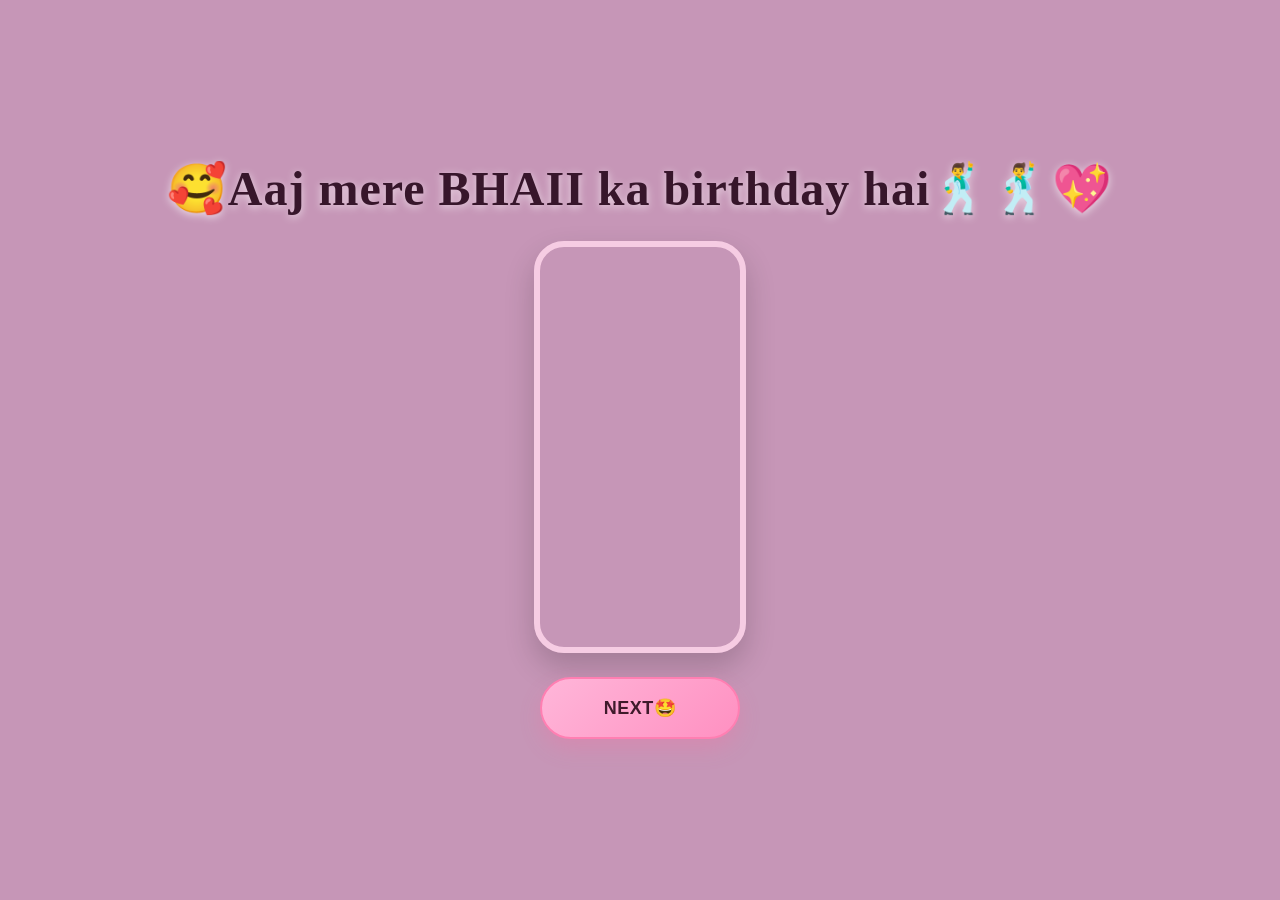
<file: index.html>
<html>
<head>
    <meta charset="UTF-8">
    <meta name="viewport" content="width=device-width, initial-scale=1.0">
    <title>it's your B-day</title>
    <link rel="stylesheet" href="style.css">
</head>
<body>
    <div class="container">
      <h1>🥰Aaj mere BHAII ka birthday hai🕺🕺💖</h1>
      <video src="3.gif.mp4" autoplay muted loop playsinline aria-label="Birthday animation"></video>
      <a href="page2.html">
        <button>NEXT🤩</button>
      </a>
    </div>
    <!-- update -->
</body>
</html>
</file>
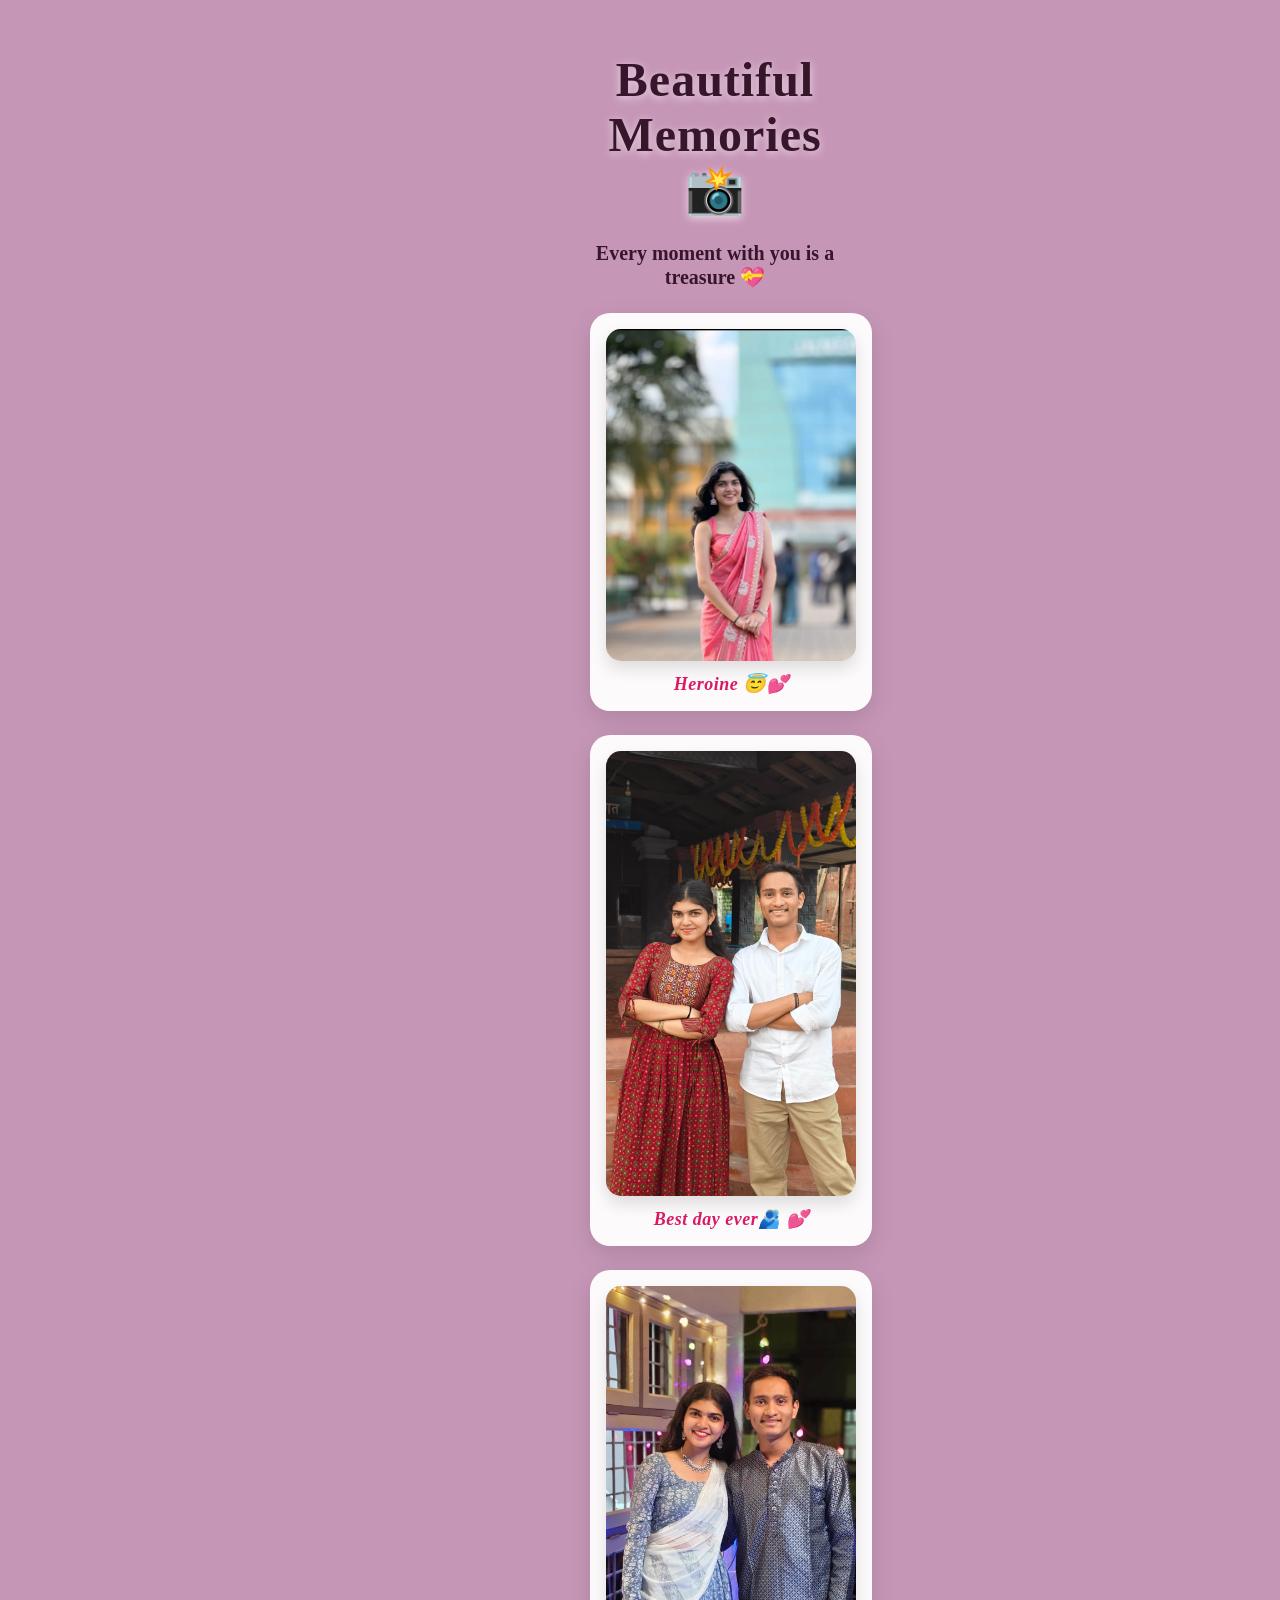
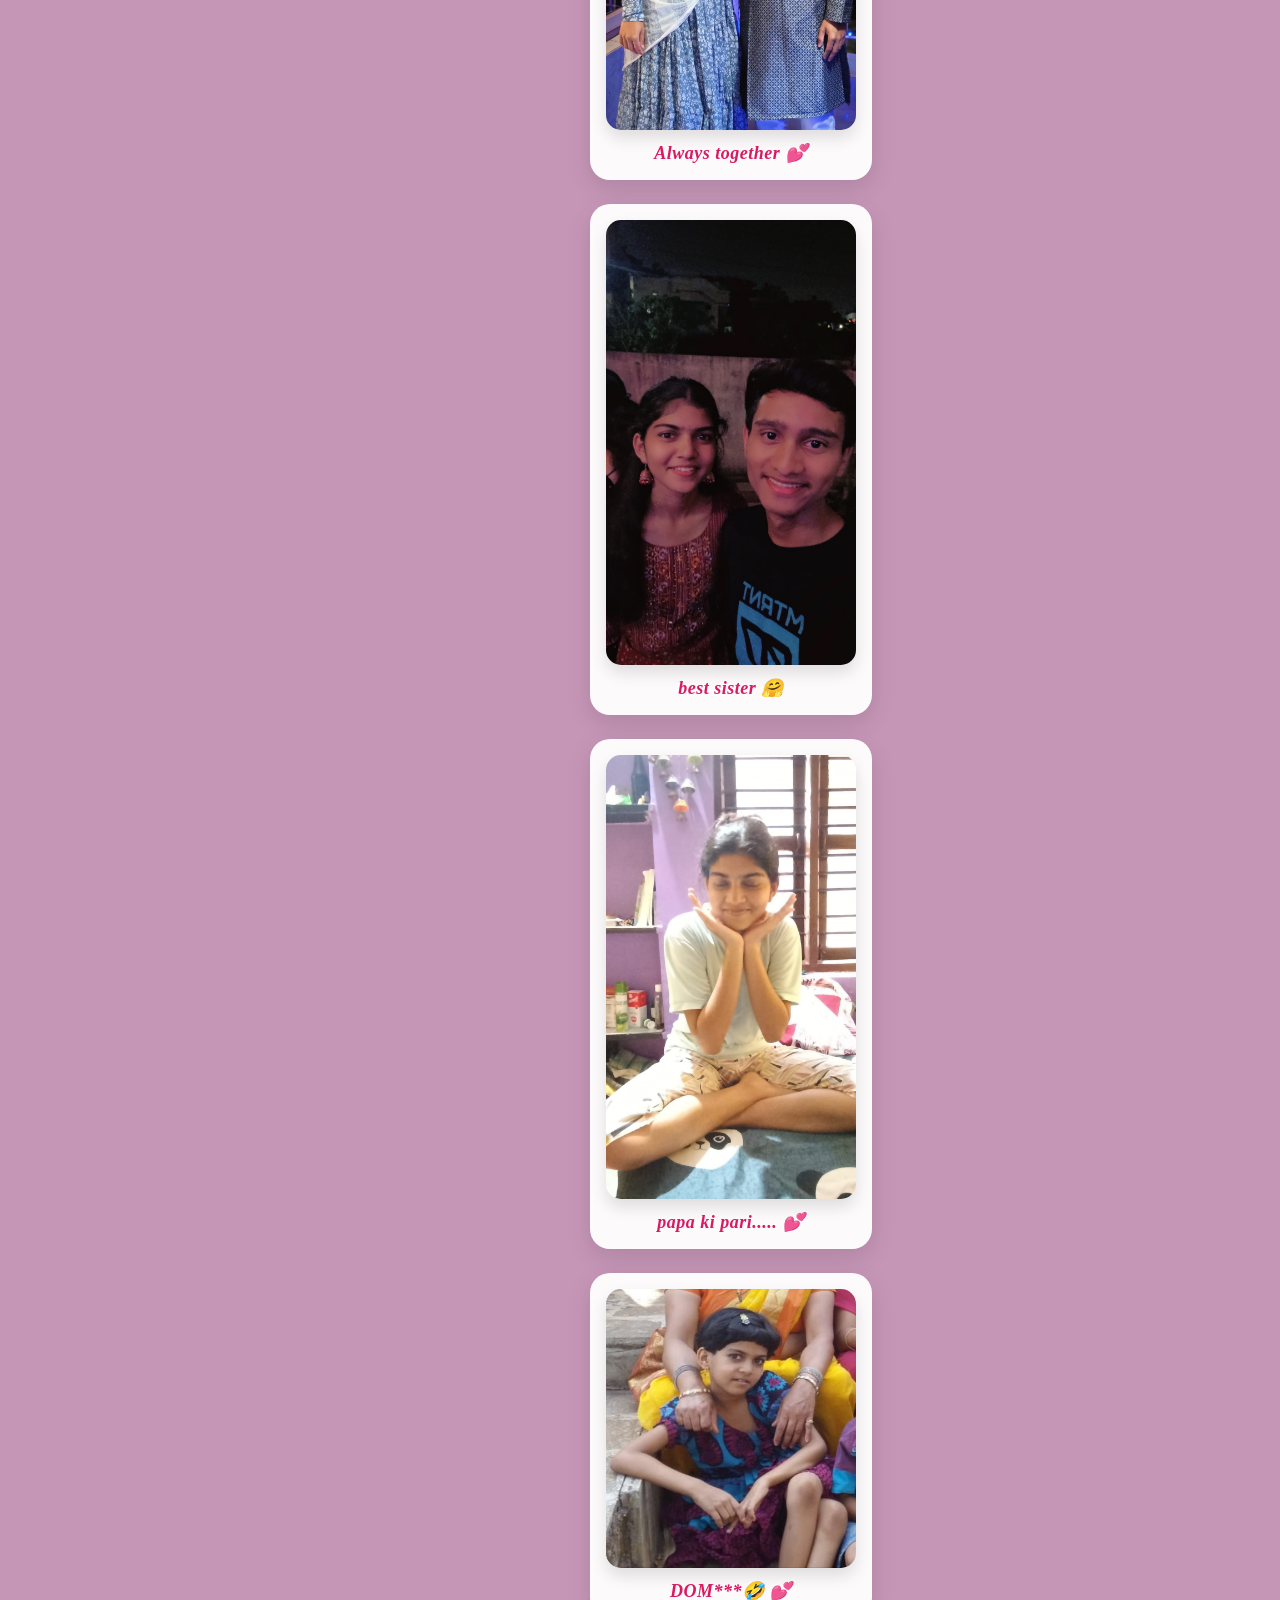
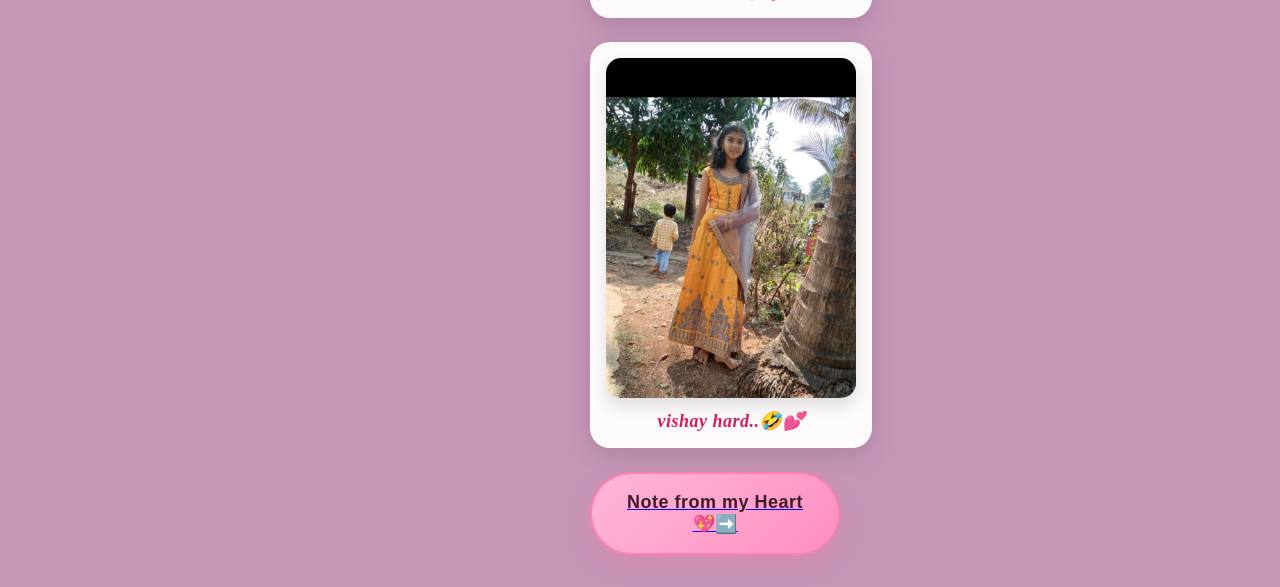
<file: memo.html>
<html>
<head>
    <meta charset="UTF-8">
    <meta name="viewport" content="width=device-width, initial-scale=1.0">
    <title>it's your B-day</title>
    <link rel="stylesheet" href="memo.css">
</head>
<body>
    <div class="container">
    <h1>Beautiful Memories📸</h1>
    <h3>Every moment with you is a treasure 💝</h3>
    <div class="photo-item">
        <img src="./photo1.jpeg" alt="Birthday Image">
        <p>Heroine 😇💕</p>
    </div>
    <div class="photo-item">
        <img src="./photo7.jpeg" alt="Birthday Image">
        <p>Best day ever🫂 💕</p>
    </div>
    <div class="photo-item">
        <img src="./photo2.jpeg" alt="Birthday Image">
        <p>Always together 💕</p>
    </div>
    <div class="photo-item">
        <img src="./photo3.jpeg" alt="Birthday Image">
        <p>best sister 🤗</p>
    </div>
    <div class="photo-item">
        <img src="./photo4.jpeg" alt="Birthday Image">
        <p>papa ki pari..... 💕</p>
    </div>
    <div class="photo-item">
        <img src="./photo5.jpeg" alt="Birthday Image">
        <p>DOM***🤣 💕</p>
    </div>
    <div class="photo-item">
        <img src="./photo6.jpeg" alt="Birthday Image">
        <p>vishay hard..🤣💕</p>
    </div>
    <a href="note.html">
    <button>Note from my Heart💖➡️</button>
    </a>
    </div>
</body>
</html>
</file>
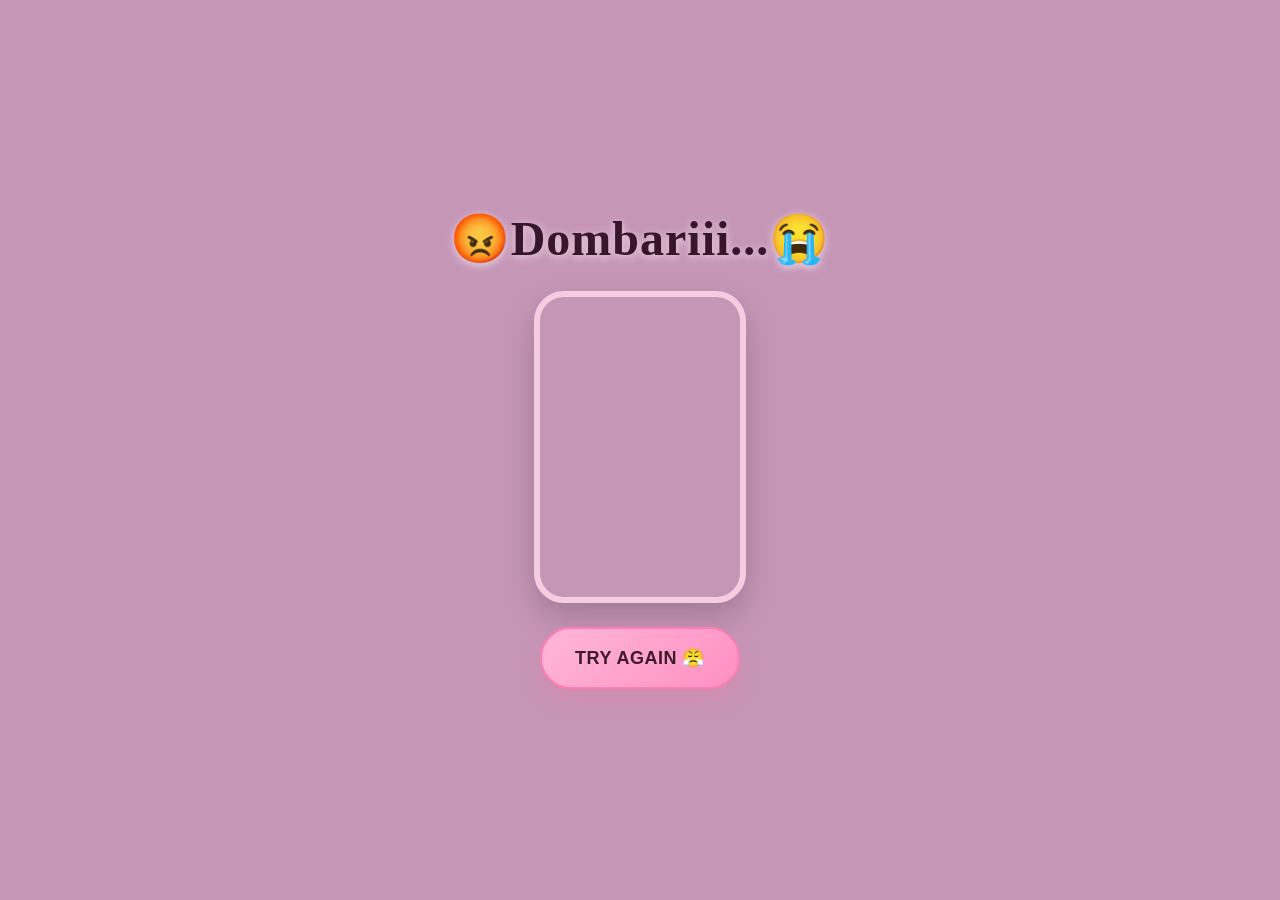
<file: no.html>
<!DOCTYPE html>
<html>
<head>
    <meta charset="UTF-8">
    <meta name="viewport" content="width=device-width, initial-scale=1.0">
    <title>it's your B-day</title>
    <link rel="stylesheet" href="no.css">
</head>
<body>
    <div class="container">
        <h1>😡Dombariii...😭</h1>
        <video src="2.gif.mp4" autoplay muted loop playsinline aria-label="Birthday animation"></video>
      <a href="page2.html"><button>TRY AGAIN 😤</button></a>
        
    </div>
</body>
</html>
</file>
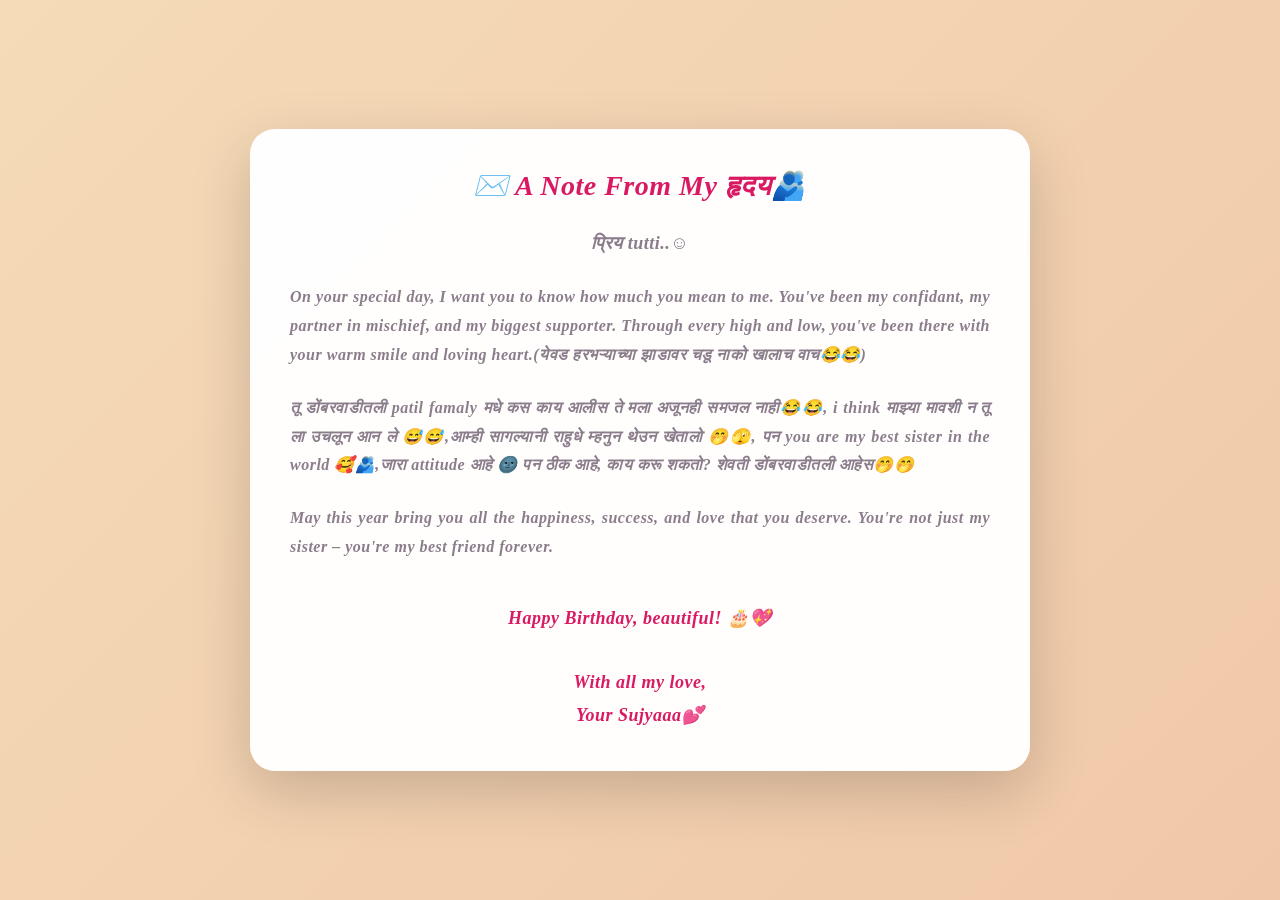
<file: note.html>
<html>
<head>
    <meta charset="UTF-8">
    <meta name="viewport" content="width=device-width, initial-scale=1.0">
    <title>it's your B-day</title>
    <link rel="stylesheet" href="note.css">
</head>
<body>
    <div class="container">
    <h1>✉️ A Note From My हृदय🫂</h1>
    <p class="greeting">प्रिय tutti..☺️</p>
    <p class="note-content">On your special day, I want you to know how much you mean to me. You've been my confidant, my partner in mischief, and my biggest supporter. Through every high and low, you've been there with your warm smile and loving heart.(येवड  हरभऱ्याच्या झाडावर  चडू नाको खालाच वाच😂😂)</p>

    <p class="note-content">तू डोंबरवाडीतली patil famaly मधे कस काय आलीस ते मला अजूनही समजल नाही😂😂, i think माझ्या मावशी न तू ला उचलून आन ले 😅😅,आम्ही सागल्यानी राहुधे म्हनुन थेउन खेतालो 🤭🫣, पन you are my best sister in the world 🥰🫂,जारा attitude आहे 🌚 पन ठीक आहे, काय करू शकतो? शेवती डोंबरवाडीतली आहेस🤭🤭</p>

    <p class="note-content">May this year bring you all the happiness, success, and love that you deserve. You're not just my sister – you're my best friend forever.</p>

    <p class="closing">Happy Birthday, beautiful! 🎂💖</p>
    <p class="signature">With all my love,<br>Your Sujyaaa💕</p>
   
    </div>
</body>
</html>
</file>
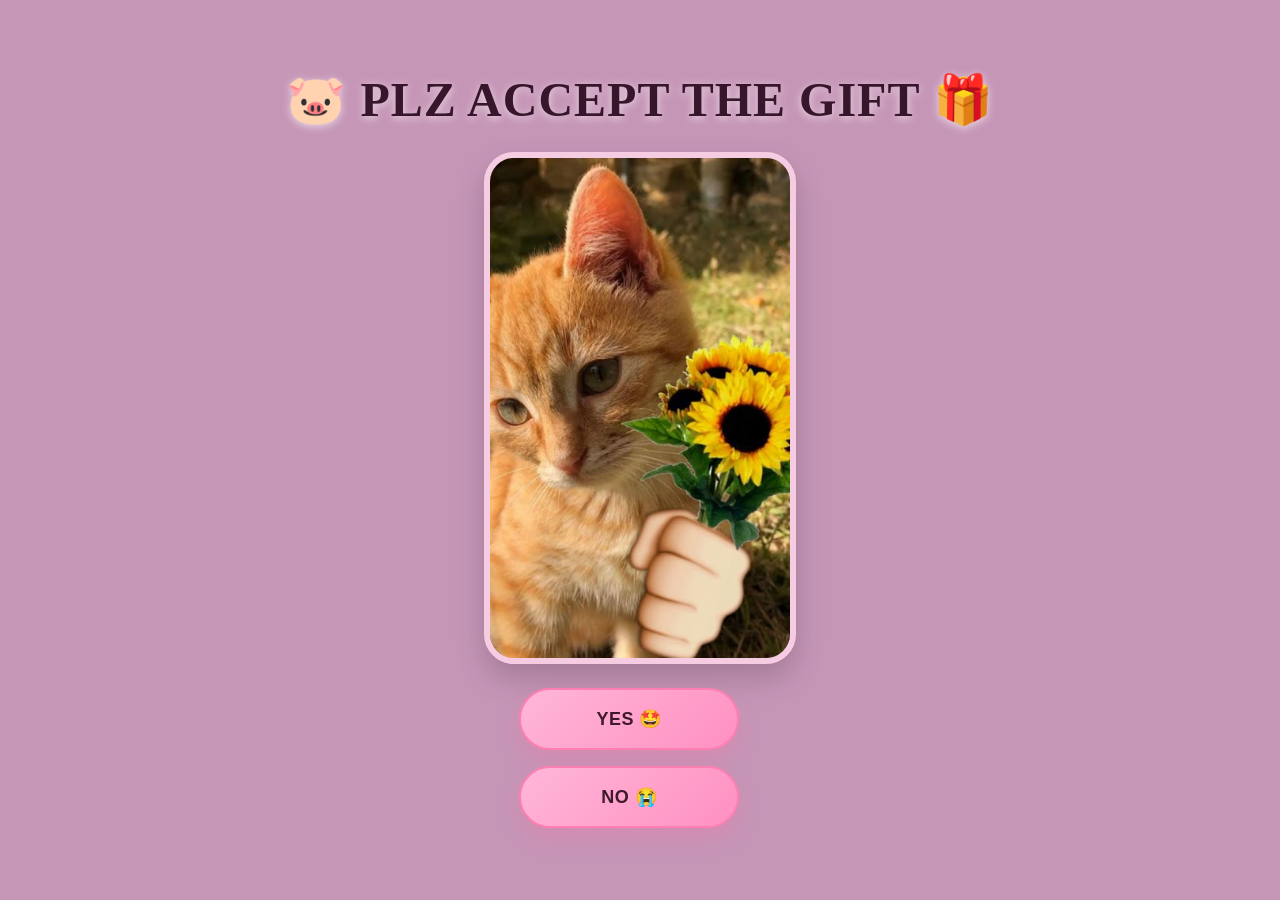
<file: page2.html>
<!DOCTYPE html>
<html>
<head>
    <meta charset="UTF-8">
    <meta name="viewport" content="width=device-width, initial-scale=1.0">
    <title>it's your B-day</title>
    <link rel="stylesheet" href="style2.css">
</head>
<body>
    <div class="container">
        <h1>🐷 PLZ ACCEPT THE GIFT 🎁</h1>
        <img src="3.jpg" alt="Birthday Image">
        <div class="button-row">
            <a href="yes.html"><button>YES 🤩</button></a>
            <a href="no.html"><button>NO 😭</button></a>
        </div>
    </div>
</body>
</html>
</file>
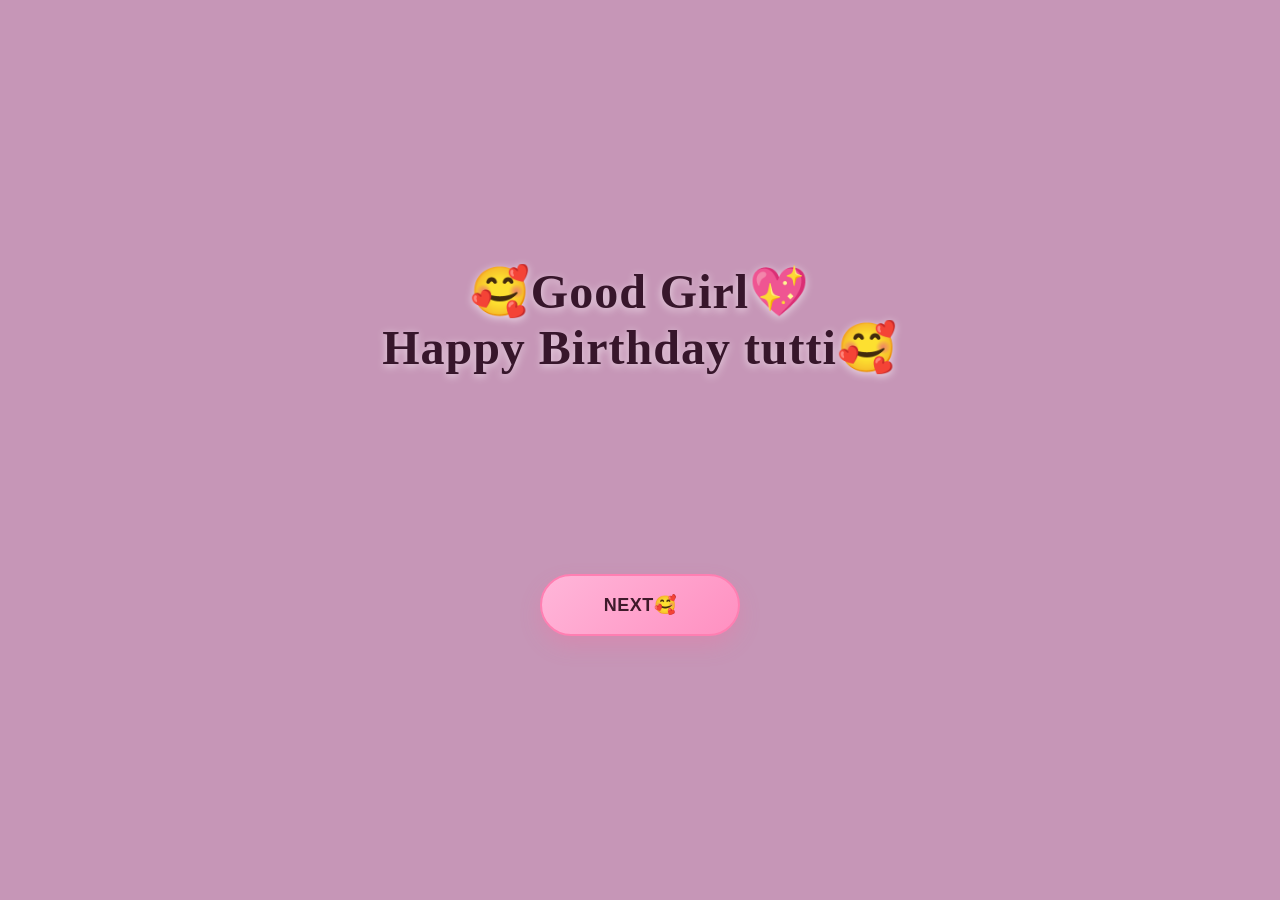
<file: yes.html>
<!DOCTYPE html>
<html>
<head>
    <meta charset="UTF-8">
    <meta name="viewport" content="width=device-width, initial-scale=1.0">
    <title>it's your B-day</title>
    <link rel="stylesheet" href="yes.css">
</head>
<body>
    <div class="container">
        <h1>🥰Good Girl💖<br>
        Happy Birthday tutti🥰</h1>
         <video src="1.gif.mp4" autoplay muted loop playsinline aria-label="Birthday animation"></video>
        <a href="memo.html"><button>NEXT🥰</button></a>
       

    </div>
</body>
</html>
</file>
<file: style.css>
body {
  display: flex;
  justify-content: center;
  align-items: center;
  min-height: 100vh;
  margin: 0;
  background-color: rgb(198, 150, 183);
}

.container {
  display: flex;
  flex-direction: column;
  align-items: center;
  gap: 24px;
  padding: 32px 16px;
}

h1 {
  color: #37162b;
  font-size: 48px;
  font-family: Pacifico, cursive;
  margin: 0;
  text-align: center;
  text-shadow: 0 2px 8px rgba(255, 255, 255, 0.65);
  letter-spacing: 1px;
  padding: 0 16px;
}
video {
  width: 200px;
  height: 400px;
  display: block;
  margin: 0;
  border-radius: 30px;
  object-fit: cover;
  box-shadow: 0 14px 30px rgba(0, 0, 0, 0.18);
  border: 6px solid rgba(255, 214, 236, 0.85);
}

button {
  display: inline-block;
  padding: 18px 24px;
  background: linear-gradient(135deg, #ffb6d9 0%, #ff90c1 100%);
  color: #3f1a2b;
  text-decoration: none;
  border: 2px solid #ff7fb2;
  border-radius: 999px;
  box-shadow: 0 10px 20px rgba(255, 107, 160, 0.25);
  font-size: 18px;
  font-weight: 700;
  letter-spacing: 0.5px;
  cursor: pointer;
  transition: transform 0.2s ease, box-shadow 0.2s ease, background 0.2s ease;
  margin: 0;
  width: 200px;
}

button:hover {
  transform: translateY(-2px);
  box-shadow: 0 14px 24px rgba(255, 107, 160, 0.35);
  background: linear-gradient(135deg, #ff90c1 0%, #ffb6d9 100%);
}

button:active {
  transform: translateY(0);
  box-shadow: 0 8px 16px rgba(255, 107, 160, 0.2);
}

@media (max-width: 520px) {
  .container {
    padding: 24px 14px;
    gap: 18px;
  }

  h1 {
    font-size: 34px;
    padding: 0 10px;
    letter-spacing: 0.5px;
  }

  video {
    width: 100%;
    max-width: 280px;
    height: auto;
    border-width: 5px;
  }

  button {
    width: 100%;
    max-width: 260px;
    font-size: 16px;
    padding: 16px 22px;
  }
}
</file>
<file: memo.css>
body {
  display: block;
  margin: 0;
  background-color: rgb(198, 150, 183);
  padding-top: 20px;
  min-height: auto;
}

.container {
  display: grid;
  grid-template-columns: repeat(auto-fit, minmax(250px, 1fr));
  justify-items: center;
  gap: 24px;
  padding: 32px 16px;
  width: 100%;
  max-width:100px;
  margin: 0 auto;
}

h1 {
  color: #37162b;
  font-size: 48px;
  font-family: Pacifico, cursive;
  margin: 0;
  text-align: center;
  text-shadow: 0 2px 8px rgba(255, 255, 255, 0.65);
  letter-spacing: 1px;
  padding: 0 16px;
  grid-column: 1 / -1;
}

h3 {
  color: #37162b;
  font-size: 20px;
  margin: 0;
  text-align: center;
  grid-column: 1 / -1;
}

.photo-item {
  display: flex;
  flex-direction: column;
  align-items: center;
  gap: 12px;
  width: 100%;
  max-width: 420px;
  margin: 0 auto;
  background: rgba(255, 255, 255, 0.95);
  padding: 16px;
  border-radius: 20px;
  box-shadow: 0 8px 24px rgba(0, 0, 0, 0.12);
  transition: transform 0.3s ease, box-shadow 0.3s ease;
}

.photo-item:hover {
  transform: translateY(-4px);
  box-shadow: 0 12px 32px rgba(0, 0, 0, 0.16);
}

img {
  width: 100%;
  height: auto; /* 🔥 key fix */
  display: block;
  margin: 0;
  border-radius: 15px;
  object-fit: contain; /* 🔥 show full image */
  box-shadow: 0 8px 16px rgba(0, 0, 0, 0.12);
  border: none;
}

.photo-item p {
  color: #d91a63;
  font-size: 18px;
  font-weight: 700;
  margin: 0;
  text-align: center;
  letter-spacing: 0.5px;
  font-family: 'Brush Script MT', 'Lucida Handwriting', cursive;
  font-style: italic;
}

a {
  grid-column: 1 / -1;
  display: flex;
  justify-content: center;
}

button {
  display: inline-block;
  padding: 18px 24px;
  background: linear-gradient(135deg, #ffb6d9 0%, #ff90c1 100%);
  color: #3f1a2b;
  text-decoration: none;
  border: 2px solid #ff7fb2;
  border-radius: 999px;
  box-shadow: 0 10px 20px rgba(255, 107, 160, 0.25);
  font-size: 18px;
  font-weight: 700;
  letter-spacing: 0.5px;
}

/* Mobile Responsive */
@media (max-width: 768px) {
  .container {
    grid-template-columns: 1fr;
    gap: 16px;
    padding: 16px 12px;
    max-width: 100%;
  }

  h1 {
    font-size: 36px;
    padding: 0 8px;
  }

  h3 {
    font-size: 16px;
  }

  img {
    height: auto;
    max-height: 200px;
    border-radius: 14px;
  }

  .photo-item {
    max-width: 360px;
  }

  .photo-item p {
    font-size: 16px;
  }

  button {
    padding: 14px 20px;
    font-size: 16px;
  }
}

@media (max-width: 480px) {
  body {
    align-items: flex-start;
    padding-top: 10px;
  }

  .container {
    grid-template-columns: 1fr;
    gap: 12px;
    padding: 12px 10px;
  }

  h1 {
    font-size: 28px;
    padding: 0 4px;
  }

  h3 {
    font-size: 14px;
  }

  .photo-item {
    padding: 12px;
    gap: 10px;
    max-width: 320px;
  }

  img {
    height: auto;
    max-height: 400px;
    border-radius: 0px;
    align-items: center;
  }

  .photo-item p {
    font-size: 14px;
  }

  button {
    padding: 12px 18px;
    font-size: 14px;
  }
}
</file>
<file: no.css>
body {
  display: flex;
  justify-content: center;
  align-items: center;
  min-height: 100vh;
  margin: 0;
  background-color: rgb(198, 150, 183);
}

.container {
  display: flex;
  flex-direction: column;
  align-items: center;
  gap: 24px;
  padding: 32px 16px;
}

h1 {
  color: #37162b;
  font-size: 48px;
  font-family: Pacifico, cursive;
  margin: 0;
  text-align: center;
  text-shadow: 0 2px 8px rgba(255, 255, 255, 0.65);
  letter-spacing: 1px;
  padding: 0 16px;
}
video {
  width: 200px;
  height: 300px;
  display: block;
  margin: 0;
  border-radius: 30px;
  object-fit: cover;
  box-shadow: 0 14px 30px rgba(0, 0, 0, 0.18);
  border: 6px solid rgba(255, 214, 236, 0.85);
}

button {
  display: inline-block;
  padding: 18px 24px;
  background: linear-gradient(135deg, #ffb6d9 0%, #ff90c1 100%);
  color: #3f1a2b;
  text-decoration: none;
  border: 2px solid #ff7fb2;
  border-radius: 999px;
  box-shadow: 0 10px 20px rgba(255, 107, 160, 0.25);
  font-size: 18px;
  font-weight: 700;
  letter-spacing: 0.5px;
  cursor: pointer;
  transition: transform 0.2s ease, box-shadow 0.2s ease, background 0.2s ease;
  margin: 0;
  width: 200px;
}

button:hover {
  transform: translateY(-2px);
  box-shadow: 0 14px 24px rgba(255, 107, 160, 0.35);
  background: linear-gradient(135deg, #ff90c1 0%, #ffb6d9 100%);
}

button:active {
  transform: translateY(0);
  box-shadow: 0 8px 16px rgba(255, 107, 160, 0.2);
}

@media (max-width: 520px) {
  .container {
    padding: 24px 14px;
    gap: 18px;
  }

  h1 {
    font-size: 34px;
    padding: 0 10px;
    letter-spacing: 0.5px;
  }

  video {
    width: 100%;
    max-width: 360px;
    height: auto;
    border-width: 5px;
  }

  button {
    width: 100%;
    max-width: 260px;
    font-size: 16px;
    padding: 16px 22px;
  }
}
</file>
<file: note.css>
body {
  display: flex;
  justify-content: center;
  align-items: center;
  min-height: 100vh;
  margin: 0;
  background: linear-gradient(135deg, #f5dbb8 0%, #f0c8a8 100%);
}

@keyframes fadeInDown {
  from {
    opacity: 0;
    transform: translateY(-20px);
  }
  to {
    opacity: 1;
    transform: translateY(0);
  }
}

@keyframes fadeInUp {
  from {
    opacity: 0;
    transform: translateY(20px);
  }
  to {
    opacity: 1;
    transform: translateY(0);
  }
}

@keyframes glow {
  0%, 100% {
    text-shadow: 0 0 5px rgba(217, 26, 99, 0.3);
  }
  50% {
    text-shadow: 0 0 15px rgba(217, 26, 99, 0.8);
  }
}

@keyframes float {
  0%, 100% {
    transform: translateY(0px);
  }
  50% {
    transform: translateY(-10px);
  }
}

@keyframes pulse {
  0%, 100% {
    opacity: 1;
  }
  50% {
    opacity: 0.7;
  }
}

@keyframes slideInLeft {
  from {
    opacity: 0;
    transform: translateX(-30px);
  }
  to {
    opacity: 1;
    transform: translateX(0);
  }
}

@keyframes slideInRight {
  from {
    opacity: 0;
    transform: translateX(30px);
  }
  to {
    opacity: 1;
    transform: translateX(0);
  }
}

.container {
  display: flex;
  flex-direction: column;
  align-items: center;
  justify-content: center;
  gap: 24px;
  padding: 40px;
  width: 100%;
  max-width: 700px;
  background: rgba(255, 255, 255, 0.98);
  border-radius: 25px;
  box-shadow: 0 20px 60px rgba(0, 0, 0, 0.18);
  margin: 20px;
  animation: fadeInUp 1s ease-out;
}

h1 {
  color: #d91a63;
  font-size: 28px;
  font-family: 'Brush Script MT', 'Lucida Handwriting', cursive;
  font-style: italic;
  font-weight: 700;
  margin: 0;
  text-align: center;
  letter-spacing: 0.5px;
  animation: fadeInDown 0.8s ease-out, glow 3s ease-in-out infinite;
  transition: transform 0.3s ease;
}

h1:hover {
  transform: scale(1.05);
}

p {
  color: #8b7d8b;
  font-size: 16px;
  font-family: 'Brush Script MT', 'Lucida Handwriting', cursive;
  font-style: italic;
  font-weight: 600;
  margin: 0;
  line-height: 1.8;
  text-align: center;
  letter-spacing: 0.5px;
  animation: fadeInUp 1s ease-out both;
  transition: all 0.3s ease;
}

p:nth-of-type(even) {
  animation-delay: 0.2s;
}

p:nth-of-type(3n) {
  animation-delay: 0.4s;
}

p:hover {
  color: #d91a63;
  transform: translateY(-5px);
  text-shadow: 0 4px 8px rgba(217, 26, 99, 0.2);
}

.greeting {
  color: #8b7d8b;
  font-size: 18px;
  animation: slideInLeft 0.8s ease-out;
}

.greeting:hover {
  animation: float 2s ease-in-out infinite;
}

.note-content {
  color: #8b7d8b;
  font-size: 16px;
  text-align: justify;
  animation: fadeInUp 1s ease-out both;
}

.note-content:hover {
  color: #6b5d6b;
}

.closing {
  color: #d91a63;
  font-size: 18px;
  margin-top: 16px;
  animation: slideInRight 0.8s ease-out;
  animation-delay: 0.6s;
  animation-fill-mode: both;
}

.closing:hover {
  animation: glow 1s ease-in-out infinite;
}

.signature {
  color: #d91a63;
  font-size: 18px;
  margin-top: 8px;
  animation: fadeInDown 0.8s ease-out;
  animation-delay: 0.8s;
  animation-fill-mode: both;
  animation: pulse 2s ease-in-out infinite;
}

.signature:hover {
  transform: scale(1.1);
}

/* Mobile Responsive */
@media (max-width: 768px) {
  body {
    align-items: flex-start;
    padding-top: 20px;
  }

  .container {
    margin: 10px;
    padding: 30px 20px;
    gap: 20px;
  }

  h1 {
    font-size: 24px;
  }

  p {
    font-size: 14px;
  }
}

@media (max-width: 480px) {
  body {
    align-items: flex-start;
    padding-top: 10px;
  }

  .container {
    margin: 5px;
    padding: 20px 15px;
    gap: 16px;
  }

  h1 {
    font-size: 20px;
  }

  p {
    font-size: 12px;
  }
}
</file>
<file: style2.css>
body {
  display: flex;
  justify-content: center;
  align-items: center;
  min-height: 100vh;
  margin: 0;
  background-color: rgb(198, 150, 183);
}

.container {
  display: flex;
  flex-direction: column;
  align-items: center;
  gap: 24px;
  padding: 32px 16px;
}

.button-row {
  display: flex;
  justify-content: center;
  gap: 16px;
  flex-wrap: wrap;
}

h1 {
  color: #37162b;
  font-size: 48px;
  font-family: Pacifico, cursive;
  margin: 0;
  text-align: center;
  text-shadow: 0 2px 8px rgba(255, 255, 255, 0.65);
  letter-spacing: 1px;
  padding: 0 16px;
}
img {
  width: 300px;
  height: 500px;
  display: block;
  margin: 0;
  border-radius: 30px;
  object-fit: cover;
  box-shadow: 0 14px 30px rgba(0, 0, 0, 0.18);
  border: 6px solid rgba(255, 214, 236, 0.85);
}
button {
  display: inline-block;
  padding: 18px 24px;
  background: linear-gradient(135deg, #ffb6d9 0%, #ff90c1 100%);
  color: #3f1a2b;
  text-decoration: none;
  border: 2px solid #ff7fb2;
  border-radius: 999px;
  box-shadow: 0 10px 20px rgba(255, 107, 160, 0.25);
  font-size: 18px;
  font-weight: 700;
  letter-spacing: 0.5px;
  cursor: pointer;
  transition: transform 0.2s ease, box-shadow 0.2s ease, background 0.2s ease;
  margin: 0;
  width: min(220px, 100%);
}

.button-row a {
  width: 100%;
  max-width: 260px;
}

button:hover {
  transform: translateY(-2px);
  box-shadow: 0 14px 24px rgba(255, 107, 160, 0.35);
  background: linear-gradient(135deg, #ff90c1 0%, #ffb6d9 100%);
}

button:active {
  transform: translateY(0);
  box-shadow: 0 8px 16px rgba(255, 107, 160, 0.2);
}

@media (max-width: 520px) {
  .container {
    gap: 18px;
    padding: 24px 12px;
  }

  h1 {
    font-size: 34px;
    padding: 0 12px;
    letter-spacing: 0.5px;
  }

  img {
    width: 100%;
    max-width: 360px;
    height: auto;
    border-width: 5px;
  }

  .button-row {
    flex-direction: row;
    gap: 14px;
    flex-wrap: wrap;
  }

  .button-row a {
    width: min(48%, 160px);
  }

  button {
    width: 100%;
    font-size: 16px;
    padding: 16px 20px;
  }
}
</file>
<file: yes.css>
body {
  display: flex;
  justify-content: center;
  align-items: center;
  min-height: 100vh;
  margin: 0;
  background-color: rgb(198, 150, 183);
}

.container {
  display: flex;
  flex-direction: column;
  align-items: center;
  gap: 24px;
  padding: 32px 16px;
}

h1 {
  color: #37162b;
  font-size: 48px;
  font-family: Pacifico, cursive;
  margin: 0;
  text-align: center;
  text-shadow: 0 2px 8px rgba(255, 255, 255, 0.65);
  letter-spacing: 1px;
  padding: 0 16px;
}
img {
  width: 300px;
  height: 500px;
  display: block;
  margin: 0;
  border-radius: 30px;
  object-fit: cover;
  box-shadow: 0 14px 30px rgba(0, 0, 0, 0.18);
  border: 6px solid rgba(255, 214, 236, 0.85);
}

button {
  display: inline-block;
  padding: 18px 24px;
  background: linear-gradient(135deg, #ffb6d9 0%, #ff90c1 100%);
  color: #3f1a2b;
  text-decoration: none;
  border: 2px solid #ff7fb2;
  border-radius: 999px;
  box-shadow: 0 10px 20px rgba(255, 107, 160, 0.25);
  font-size: 18px;
  font-weight: 700;
  letter-spacing: 0.5px;
  cursor: pointer;
  transition: transform 0.2s ease, box-shadow 0.2s ease, background 0.2s ease;
  margin: 0;
  width: 200px;
}

button:hover {
  transform: translateY(-2px);
  box-shadow: 0 14px 24px rgba(255, 107, 160, 0.35);
  background: linear-gradient(135deg, #ff90c1 0%, #ffb6d9 100%);
}

button:active {
  transform: translateY(0);
  box-shadow: 0 8px 16px rgba(255, 107, 160, 0.2);
}

@media (max-width: 520px) {
  .container {
    padding: 24px 14px;
    gap: 18px;
  }

  h1 {
    font-size: 34px;
    padding: 0 10px;
    letter-spacing: 0.5px;
  }

  img {
    width: 100%;
    max-width: 360px;
    height: auto;
    border-width: 5px;
  }

  button {
    width: 100%;
    max-width: 260px;
    font-size: 16px;
    padding: 16px 22px;
  }
}
</file>
